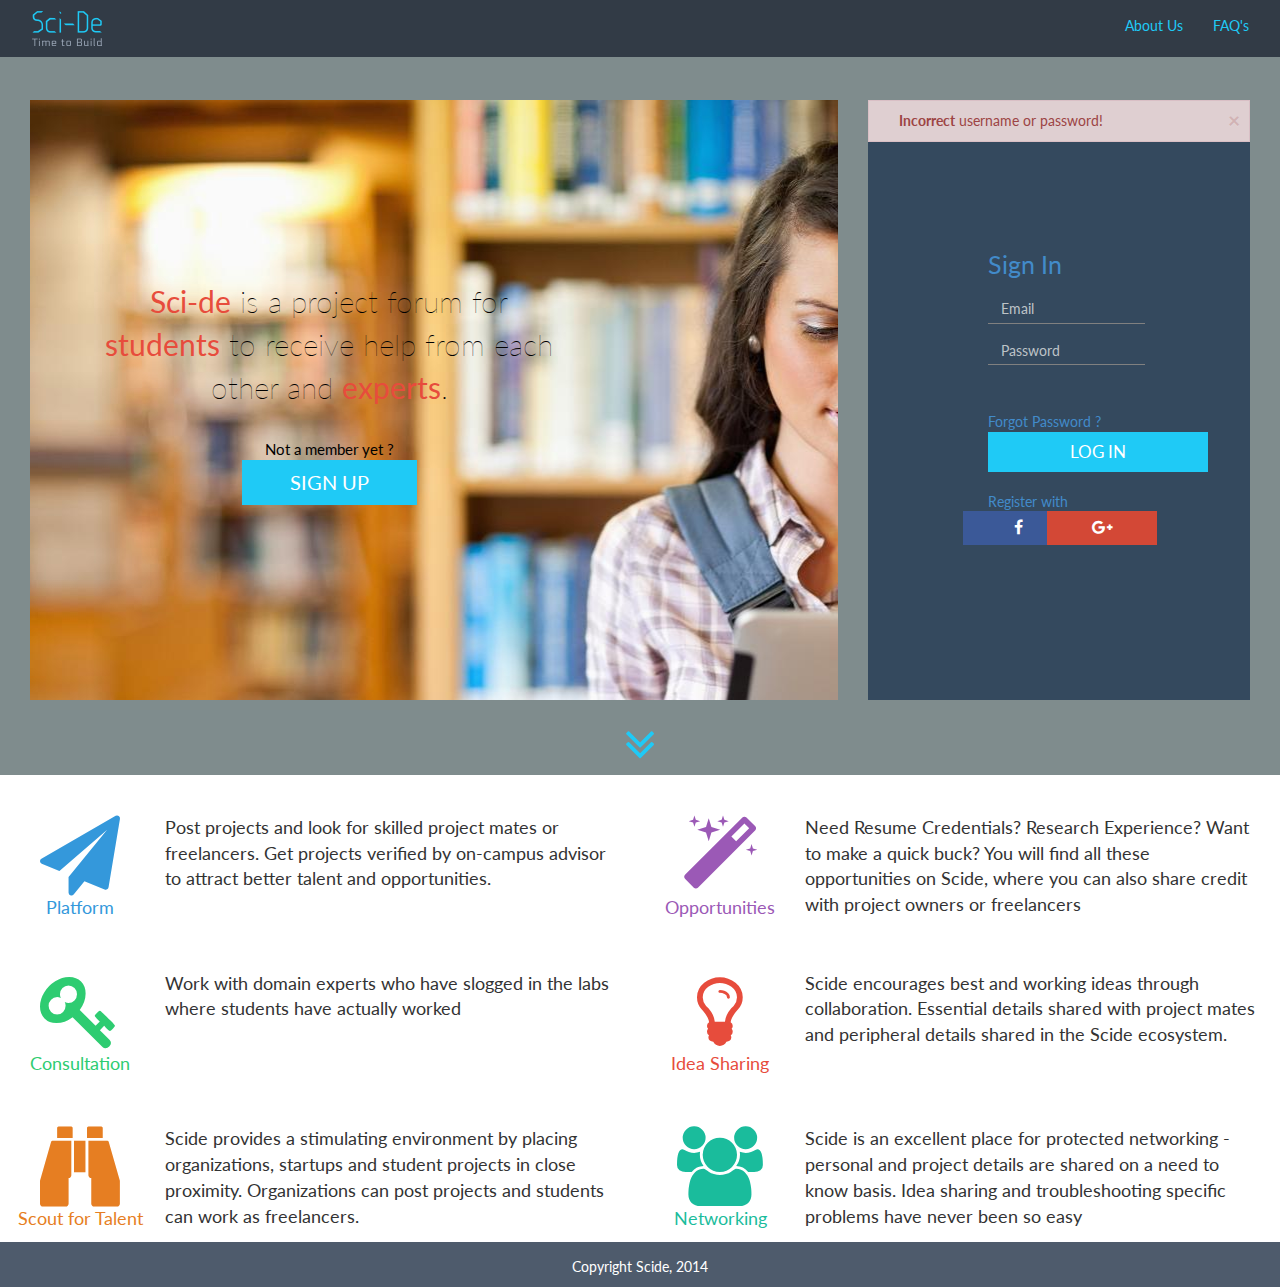
<file: index.html>
<!DOCTYPE html>
<html lang="en">
  <head>
    <meta charset="utf-8">
    <meta http-equiv="X-UA-Compatible" content="IE=edge">
    <meta name="viewport" content="width=device-width, initial-scale=1">
    <title>Scide</title>

    <!-- Bootstrap -->
    <link href="css/bootstrap.min.css" rel="stylesheet">
    <link href="http://maxcdn.bootstrapcdn.com/font-awesome/4.2.0/css/font-awesome.min.css" rel="stylesheet">
    <link href='http://fonts.googleapis.com/css?family=Lato:300,400,700' rel='stylesheet' type='text/css'>

    <!-- HTML5 Shim and Respond.js IE8 support of HTML5 elements and media queries -->
    <!-- WARNING: Respond.js doesn't work if you view the page via file:// -->
    <!--[if lt IE 9]>
      <script src="https://oss.maxcdn.com/html5shiv/3.7.2/html5shiv.min.js"></script>
      <script src="https://oss.maxcdn.com/respond/1.4.2/respond.min.js"></script>
    <![endif]-->

    <link href="css/index.css" rel="stylesheet">
  </head>
  <body>
   
    <!-- <img src="images/logo.png" id="logo"> -->

    <div class="container-fluid full-height">
      <div class="row header-row">
         <nav class="navbar navbar-default header-sec" role="navigation">
          <div class="container-fluid">
            <!-- Brand and toggle get grouped for better mobile display -->
            <div class="navbar-header">
              <button type="button" class="navbar-toggle collapsed" data-toggle="collapse" data-target="#bs-example-navbar-collapse-1">
                <span class="sr-only">Toggle navigation</span>
                <span class="icon-bar"></span>
                <span class="icon-bar"></span>
                <span class="icon-bar"></span>
              </button>
              <!-- <a class="navbar-brand" href="#">Brand</a> -->
              <ul class="nav navbar-nav navbar-left">
                <li id="header-logo"><a href="#"><img src="images/logo.png" id=""></a></li>
              </ul>
            </div>

            <!-- Collect the nav links, forms, and other content for toggling -->
            <div class="collapse navbar-collapse" id="bs-example-navbar-collapse-1">
              <ul class="nav navbar-nav navbar-right">
                <li><a href="#">About Us</a></li>
                <li><a href="#">FAQ's</a></li>
              </ul>
            </div><!-- /.navbar-collapse -->
          </div><!-- /.container-fluid -->
        </nav> 
      </div>   

      <div class="row sections-row full-height">
        <div class="col-md-8">
          <div id="left_section" class="sec">
            <div class="row" id="intro_text">
              <div class="col-md-7 col-md-offset-1">
                <p><span class="red font-weight-400">Sci-de</span> is a project forum for <span class="red font-weight-400">students</span> to receive help from each other and <span class="red font-weight-400">experts</span>.</p>
              </div>
            </div>

            <div class="row" id="signup_sec">
              <div class="col-md-7 col-md-offset-1">
                <p>Not a member yet ? <p>
                <div>
                  <input type="submit" value="SIGN UP" />
                </div>
              </div>
            </div>
          </div>
        </div>
        <div class="col-md-4">
          <div id="right_section" class="sec">
            <!-- <div class="row alert-row"> -->
            <div class="alert alert-danger alert-dismissible" role="alert">
              <button type="button" class="close" data-dismiss="alert"><span aria-hidden="true">&times;</span><span class="sr-only">Close</span></button>
              <strong>Incorrect</strong> username or password!
            </div>
            <!-- </div> -->
            <div id="signin_sec">
              <p id="sign-in-heading">Sign In</p>
              <p class="fs-22"><input type="text" name="login"        value=""          placeholder="Email"></p>
              <p class="fs-22"><input type="password" name="password" value=""   placeholder="Password"></p>
              <p id="forgot"><a href="#">Forgot Password ?</a></p>
            </div>

             <p class="submit"><input type="submit" name="commit" value="LOG IN"></p>
             <p id="register-with">Register with</p>
             <div class="row social-button-row">
                <div class="col-md-3"></div>
                <div class="col-md-3" id="left-social-col">
                  <div class="btn btn-primary fb-btn">
                    <i class="fa fa-facebook"></i>
                  </div>
                </div>
                <div class="col-md-3" id="right-social-col">
                  <div class="btn btn-primary google-btn">
                    <i class="fa fa-google-plus"></i>
                  </div>
                </div>
                <div class="col-md-3"></div>
             </div>
          </div>
        </div>
        <div class="row down-arrow-row">
          <div class="col-md-6 col-md-offset-3"><i class="fa fa-angle-double-down"></i></div>
        </div>
      </div>

      <!-- DESCRIPTION ROW -->
      <div class="row description-row">
        <div class="row remove-margin pd-tp-40">
          <div class="col-md-6">
            <div class="row">
              <div class="col-md-3 icon-col">
                <i class="fa fa-paper-plane blue"></i>
                <p class="sub-heading blue">Platform</p>
              </div>
              <div class="col-md-9 content-col">
                <p>Post projects and look for skilled project mates or freelancers. Get projects verified by on-campus advisor to attract better talent and opportunities.</p>
              </div>
            </div>
          </div>
          <div class="col-md-6">
            <div class="row">
              <div class="col-md-3 icon-col">
                <i class="fa fa-magic purple"></i>
                <p class="sub-heading purple">Opportunities</p>
              </div>
              <div class="col-md-9 content-col">
                <p>Need Resume Credentials? Research Experience? Want to make a quick buck? You will find all these opportunities on Scide, where you can also share credit with project owners or freelancers</p>
              </div>
            </div>
          </div>
        </div>
        <div class="row remove-margin pd-tp-40">
          <div class="col-md-6">
            <div class="row">
              <div class="col-md-3 icon-col">
                <i class="fa fa-key green"></i>
                <p class="sub-heading green">Consultation</p>
              </div>
              <div class="col-md-9 content-col">
                <p>Work with domain experts who have slogged in the labs where students have actually worked</p>
              </div>
            </div>
          </div>
          <div class="col-md-6">
            <div class="row">
              <div class="col-md-3 icon-col">
                <i class="fa fa-lightbulb-o red"></i>
                <p class="sub-heading red">Idea Sharing</p>
              </div>
              <div class="col-md-9 content-col">
                <p>Scide encourages best and working ideas through collaboration. Essential details shared with project mates and peripheral details shared in the Scide ecosystem.</p>
              </div>  
            </div>
          </div>
        </div>
        <div class="row remove-margin pd-tp-40">
          <div class="col-md-6">
            <div class="row">
              <div class="col-md-3 icon-col">
                <i class="fa fa-binoculars orange"></i>
                <p class="sub-heading orange">Scout for Talent</p>
              </div>
              <div class="col-md-9 content-col">
                <p>Scide provides a stimulating environment by placing organizations, startups and student projects in close proximity. Organizations can post projects and students can work as freelancers. </p>
              </div>
            </div>
          </div>
          <div class="col-md-6">
            <div class="row">
              <div class="col-md-3 icon-col">
                <i class="fa fa-users turquoise"></i>
                <p class="sub-heading turquoise">Networking</p>
              </div>
              <div class="col-md-9 content-col">
                <p>Scide is an excellent place for protected networking - personal and project details are shared on a need to know basis. Idea sharing and troubleshooting specific problems have never been so easy</p>
              </div>  
            </div>
          </div>
        </div>
      </div>

      <!-- FOOTER -->
      <div class="row footer-row">
        <div calss="col-md-12">
          <p>Copyright Scide, 2014</p>
        </div>
      </div>

    </div>


    <!-- jQuery (necessary for Bootstrap's JavaScript plugins) -->
    <script src="https://ajax.googleapis.com/ajax/libs/jquery/1.11.1/jquery.min.js"></script>
    <!-- Include all compiled plugins (below), or include individual files as needed -->
    <script src="js/bootstrap.min.js"></script>
  </body>
</html>
</file>
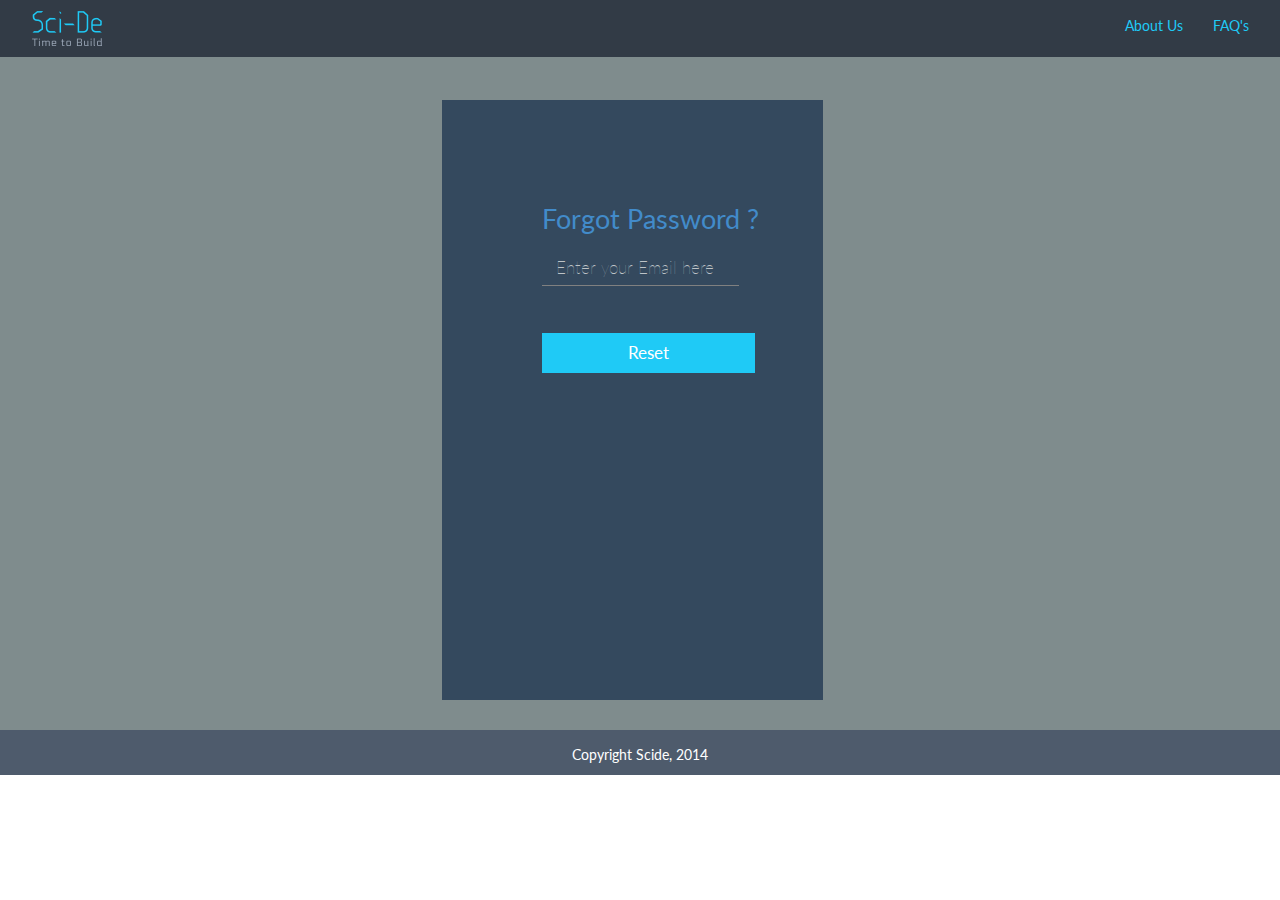
<file: forgot-password.html>
<!DOCTYPE html>
<html lang="en">
  <head>
    <meta charset="utf-8">
    <meta http-equiv="X-UA-Compatible" content="IE=edge">
    <meta name="viewport" content="width=device-width, initial-scale=1">
    <title>Scide-Forgot Password</title>

    <!-- Bootstrap -->
    <link href="css/bootstrap.min.css" rel="stylesheet">
    <link href="http://maxcdn.bootstrapcdn.com/font-awesome/4.2.0/css/font-awesome.min.css" rel="stylesheet">
    <link href='http://fonts.googleapis.com/css?family=Lato:300,400,700' rel='stylesheet' type='text/css'>
    <link href="css/forgot-password.css" rel="stylesheet">
  </head>
  <body>
    <div class="container-fluid full-height">
      <div class="row header-row">
         <nav class="navbar navbar-default header-sec" role="navigation">
          <div class="container-fluid">
            <!-- Brand and toggle get grouped for better mobile display -->
            <div class="navbar-header">
              <button type="button" class="navbar-toggle collapsed" data-toggle="collapse" data-target="#bs-example-navbar-collapse-1">
                <span class="sr-only">Toggle navigation</span>
                <span class="icon-bar"></span>
                <span class="icon-bar"></span>
                <span class="icon-bar"></span>
              </button>
              <ul class="nav navbar-nav navbar-left">
                <li id="header-logo"><a href="#"><img src="images/logo.png" id=""></a></li>
              </ul>
            </div>

            <!-- Collect the nav links, forms, and other content for toggling -->
            <div class="collapse navbar-collapse" id="bs-example-navbar-collapse-1">
              <ul class="nav navbar-nav navbar-right">
                <li><a href="#">About Us</a></li>
                <li><a href="#">FAQ's</a></li>
              </ul>
            </div><!-- /.navbar-collapse -->
          </div><!-- /.container-fluid -->
        </nav> 
      </div>   

      <div class="row sections-row full-height">
        <div class="col-md-4 col-md-offset-4">
          <div id="right_section" class="sec">
            <div class="signin_sec">
              <p id="signup-heading">Forgot Password ?</p>
              <p><input type="text" name="login"        value=""          placeholder="Enter your Email here"></p>
              <p id="forgot"><a href="#"></a></p>
            </div>

             <p class="submit"><input type="submit" name="commit" value="Reset"></p>
             <!-- <div class="row social-button-row">
                <div class="col-xs-3"></div>
                <div class="col-xs-3" id="left-social-col">
                  <div class="btn btn-primary fb-btn">
                    <i class="fa fa-facebook"></i>
                  </div>
                </div>
                <div class="col-xs-3" id="right-social-col">
                  <div class="btn btn-primary google-btn">
                    <i class="fa fa-google-plus"></i>
                  </div>
                </div>
                <div class="col-md-3"></div>
             </div> -->
          </div>
        </div>
      </div>

      <!-- FOOTER -->
      <div class="row footer-row">
        <div calss="col-md-12">
          <p>Copyright Scide, 2014</p>
        </div>
      </div>

    </div>


    <!-- jQuery (necessary for Bootstrap's JavaScript plugins) -->
    <script src="https://ajax.googleapis.com/ajax/libs/jquery/1.11.1/jquery.min.js"></script>
    <!-- Include all compiled plugins (below), or include individual files as needed -->
    <script src="js/bootstrap.min.js"></script>
  </body>
</html>
</file>
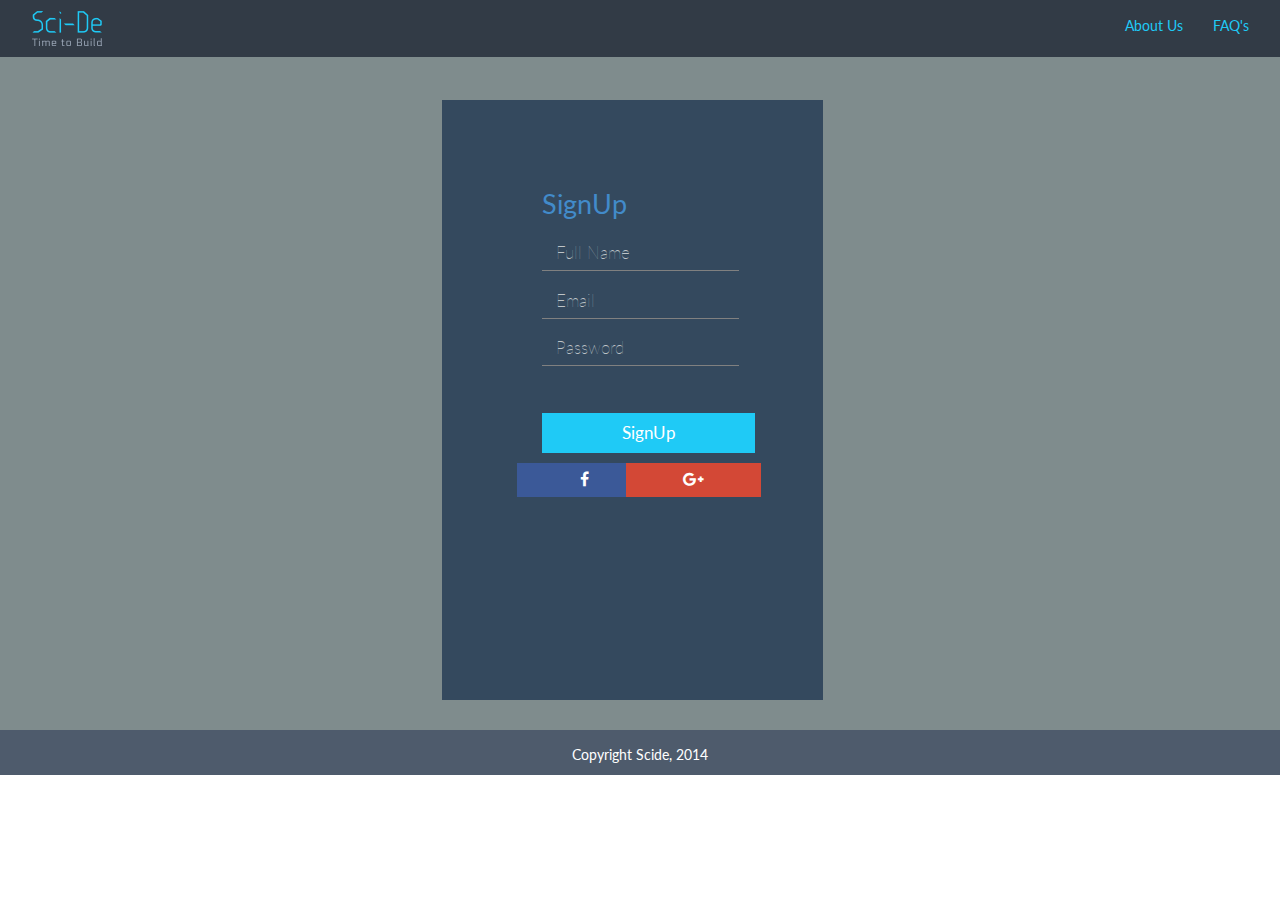
<file: signup.html>
<!DOCTYPE html>
<html lang="en">
  <head>
    <meta charset="utf-8">
    <meta http-equiv="X-UA-Compatible" content="IE=edge">
    <meta name="viewport" content="width=device-width, initial-scale=1">
    <title>Scide-Signup</title>

    <!-- Bootstrap -->
    <link href="css/bootstrap.min.css" rel="stylesheet">
    <link href="http://maxcdn.bootstrapcdn.com/font-awesome/4.2.0/css/font-awesome.min.css" rel="stylesheet">
    <link href='http://fonts.googleapis.com/css?family=Lato:300,400,700' rel='stylesheet' type='text/css'>
    <link href="css/signup.css" rel="stylesheet">
  </head>
  <body>
    <div class="container-fluid full-height">
      <div class="row header-row">
         <nav class="navbar navbar-default header-sec" role="navigation">
          <div class="container-fluid">
            <!-- Brand and toggle get grouped for better mobile display -->
            <div class="navbar-header">
              <button type="button" class="navbar-toggle collapsed" data-toggle="collapse" data-target="#bs-example-navbar-collapse-1">
                <span class="sr-only">Toggle navigation</span>
                <span class="icon-bar"></span>
                <span class="icon-bar"></span>
                <span class="icon-bar"></span>
              </button>
              <ul class="nav navbar-nav navbar-left">
                <li id="header-logo"><a href="#"><img src="images/logo.png" id=""></a></li>
              </ul>
            </div>

            <!-- Collect the nav links, forms, and other content for toggling -->
            <div class="collapse navbar-collapse" id="bs-example-navbar-collapse-1">
              <ul class="nav navbar-nav navbar-right">
                <li><a href="#">About Us</a></li>
                <li><a href="#">FAQ's</a></li>
              </ul>
            </div><!-- /.navbar-collapse -->
          </div><!-- /.container-fluid -->
        </nav> 
      </div>   

      <div class="row sections-row full-height">
        <div class="col-md-4 col-md-offset-4">
          <div id="right_section" class="sec">
            <div class="signin_sec">
              <p id="signup-heading">SignUp</p>
              <p><input type="text" name=""        value=""          placeholder="Full Name"></p>
              <p><input type="text" name="login"        value=""          placeholder="Email"></p>
              <p><input type="password" name="password" value=""   placeholder="Password"></p>
              <p id="forgot"><a href="#"></a></p>
            </div>

             <p class="submit"><input type="submit" name="commit" value="SignUp"></p>
             <div class="row social-button-row">
                <div class="col-xs-3"></div>
                <div class="col-xs-3" id="left-social-col">
                  <div class="btn btn-primary fb-btn">
                    <i class="fa fa-facebook"></i>
                  </div>
                </div>
                <div class="col-xs-3" id="right-social-col">
                  <div class="btn btn-primary google-btn">
                    <i class="fa fa-google-plus"></i>
                  </div>
                </div>
                <div class="col-md-3"></div>
             </div>
          </div>
        </div>
      </div>

      <!-- FOOTER -->
      <div class="row footer-row">
        <div calss="col-md-12">
          <p>Copyright Scide, 2014</p>
        </div>
      </div>

    </div>


    <!-- jQuery (necessary for Bootstrap's JavaScript plugins) -->
    <script src="https://ajax.googleapis.com/ajax/libs/jquery/1.11.1/jquery.min.js"></script>
    <!-- Include all compiled plugins (below), or include individual files as needed -->
    <script src="js/bootstrap.min.js"></script>
  </body>
</html>
</file>
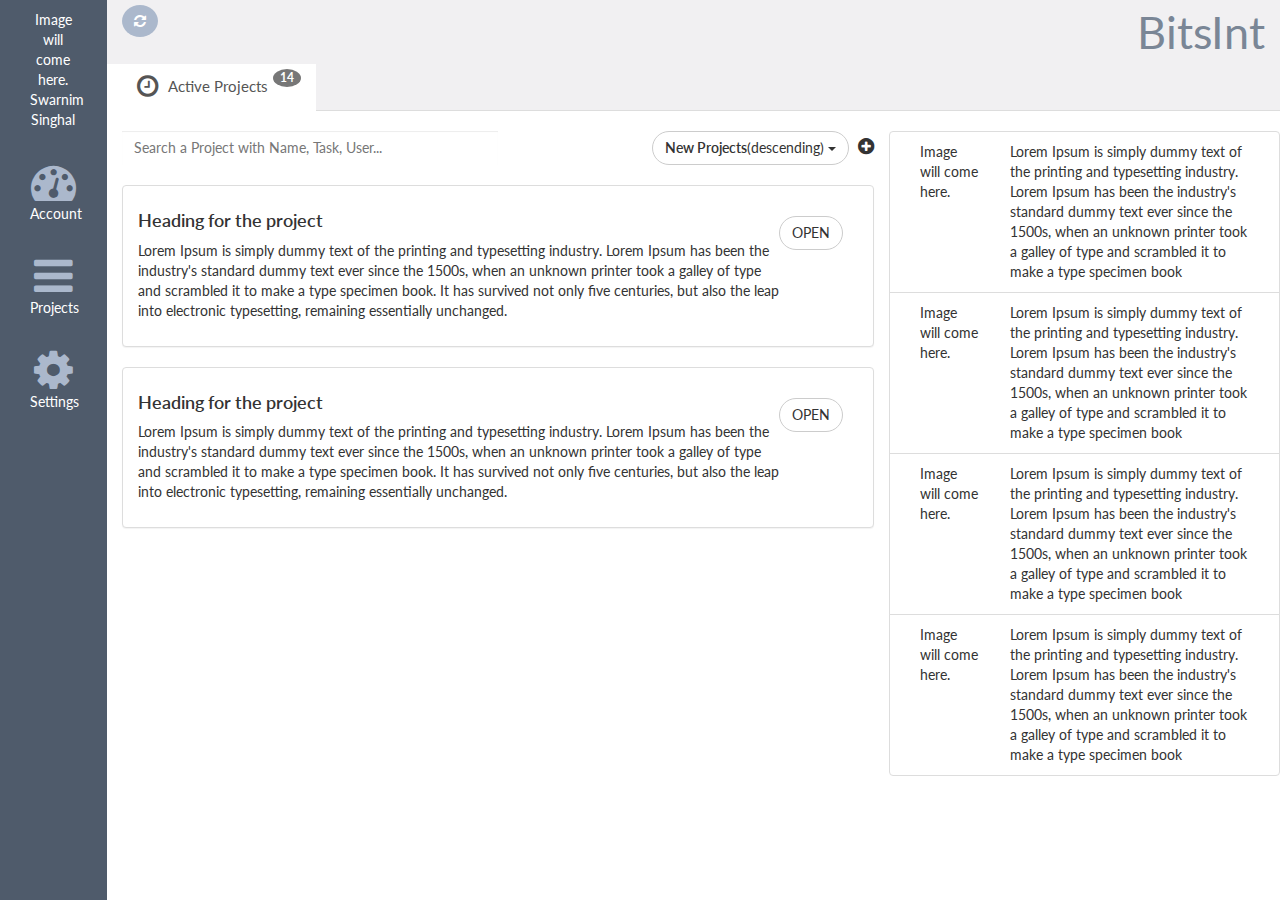
<file: user-main.html>
<!DOCTYPE html>
<html>
	<title>Scide</title>
	<link rel="stylesheet" type="text/css" href="bootstrap.min.css">
	<!-- <link rel="stylesheet" type="text/css" href="font-awesome.min.css"> -->
	<link href="http://maxcdn.bootstrapcdn.com/font-awesome/4.1.0/css/font-awesome.min.css" rel="stylesheet">
	<link rel="stylesheet" type="text/css" href="user-main.css">
	<link href='http://fonts.googleapis.com/css?family=Lato:400,700' rel='stylesheet' type='text/css'>
	<meta name="viewport" content="width=device-width, initial-scale=1">
	<body>
		<div class="container-fluid full-height">
			<div class="row main-wrapper full-height">
				<!-- left vertical bar -->
				<div class="col-md-1 col-sm-12 left-vertical-bar full-height">
					<div class="list-group left-vertical-bar-list-group">
					  <a href="#" class="list-group-item">Image will come here.
						<p>Swarnim Singhal</p>
					  </a>
					  <a href="#" class="list-group-item"><i class="fa fa-tachometer left-vertical-bar-icon"></i>
					  	<p>Account</p>
					  </a>
					  <a href="#" class="list-group-item"><i class="fa fa-bars left-vertical-bar-icon"></i>
					  	<p>Projects</p>
					  </a>
					  <a href="#" class="list-group-item"><i class="fa fa-cog left-vertical-bar-icon"></i>
					  	<p>Settings</p>
					  </a>
					</div>
				</div>

				<!-- right section of the page -->
				<div class="col-md-11 col-sm-12 right-vertical-bar full-height">

					<!-- Bits int and refresh row -->
					<div class="row heading-row">
						<div class="col-md-6">
							<div class="btn btn-default refresh-btn"><i class="fa fa-refresh"></i></div>
						</div>
						<div class="col-md-6 bitsint">
							BitsInt
						</div>
					</div>

					<!-- active projects tab row -->
					<div class="row"> 
						<div class="col-md-12 active-projects-row"> 
							<ul class="nav nav-tabs" role="tablist">
							  <li class="active"><a href="#"><i class="fa fa-clock-o clock"></i><span class="projects-tab">Active Projects</span><span class="badge">14</span></a></li>
							</ul>
						</div>
						<!-- <div class="col-md-4">

						</div> -->
					</div>

					<!-- search project, results and notifications row -->
					<div class="row">

						<!-- search project amd results row -->
						<div class="col-md-8"> 

							<!-- search project row -->
							<div class="row search-project-row">
								<div class="col-md-12">
									<div class="input-group pull-left search-input-group">
									    <input type="text" class="form-control" placeholder="Search a Project with Name, Task, User...">
									</div>
									<!-- <button type="" class="btn btn-default pull-left">Search</button> -->

									<div class="btn-group pull-right">
									    <button type="button" class="btn btn-default dropdown-toggle search-project-btn" data-toggle="dropdown">
									      <span class="bold">New Projects</span>(descending) <span class="caret"></span>
									    </button>
									    <ul class="dropdown-menu" role="menu">
									     	<li><a href="#">jenfewfjn</a></li>
									    	<li><a href="#">Another action</a></li>
									    	<li><a href="#">Something else here</a></li>
									    	<li class="divider"></li>
									    	<li><a href="#">Separated link</a></li>
									  	</ul>
									  	<i class="fa fa-plus-circle"></i>
									</div>
									
								</div>
							</div>

							<!-- Results row -->
							<div class="row">
								<div class="col-md-12">
									<div class="panel panel-default">
										<div class="panel-body result-content">
										    <div class="col-md-11">
										    	<h4 class="bold">Heading for the project</h4>
										    	<p>Lorem Ipsum is simply dummy text of the printing and typesetting industry. Lorem Ipsum has been the industry's standard dummy text ever since the 1500s, when an unknown printer took a galley of type and scrambled it to make a type specimen book. It has survived not only five centuries, but also the leap into electronic typesetting, remaining essentially unchanged.</p>
										    </div>
										    <div class="col-md-1">
										    	<div class="btn btn-default view-project-btn pull-right">OPEN</div>
										    </div>
										</div>
									</div>
								</div>
								<div class="col-md-12">
									<div class="panel panel-default">
										<div class="panel-body result-content">
										    <div class="col-md-11">
										    	<h4 class="bold">Heading for the project</h4>
										    	<p>Lorem Ipsum is simply dummy text of the printing and typesetting industry. Lorem Ipsum has been the industry's standard dummy text ever since the 1500s, when an unknown printer took a galley of type and scrambled it to make a type specimen book. It has survived not only five centuries, but also the leap into electronic typesetting, remaining essentially unchanged.</p>
										    </div>
										    <div class="col-md-1">
										    	<div class="btn btn-default view-project-btn pull-right">OPEN</div>
										    </div>
										</div>
									</div>
								</div>
							</div>
						</div>

						<!-- notifications row -->
						<div class="col-md-4 notification-row"> 
							<div class="list-group">
								<div href="#" class="list-group-item row">
									<div class="col-md-3">Image will come here.</div>
									<div class="col-md-9">
										Lorem Ipsum is simply dummy text of the printing and typesetting industry. Lorem Ipsum has been the industry's standard dummy text ever since the 1500s, when an unknown printer took a galley of type and scrambled it to make a type specimen book
									</div>
								</div>
								<div href="#" class="list-group-item row">
									<div class="col-md-3">Image will come here.</div>
									<div class="col-md-9">
										Lorem Ipsum is simply dummy text of the printing and typesetting industry. Lorem Ipsum has been the industry's standard dummy text ever since the 1500s, when an unknown printer took a galley of type and scrambled it to make a type specimen book
									</div>
								</div>
								<div href="#" class="list-group-item row">
									<div class="col-md-3">Image will come here.</div>
									<div class="col-md-9">
										Lorem Ipsum is simply dummy text of the printing and typesetting industry. Lorem Ipsum has been the industry's standard dummy text ever since the 1500s, when an unknown printer took a galley of type and scrambled it to make a type specimen book
									</div>
								</div>
								<div href="#" class="list-group-item row">
									<div class="col-md-3">Image will come here.</div>
									<div class="col-md-9">
										Lorem Ipsum is simply dummy text of the printing and typesetting industry. Lorem Ipsum has been the industry's standard dummy text ever since the 1500s, when an unknown printer took a galley of type and scrambled it to make a type specimen book
									</div>
								</div>
							</div>
						</div>
					</div>
				</div>
			</div>
		</div>
	</body>
	<script src="http://code.jquery.com/jquery-1.11.0.min.js"></script>
	<script type="text/javascript" src="bootstrap.min.js"></script>
</html>
</file>
<file: css/index.css>
body{
	height: 100%;
	width: 100%;
	font-family: 'Lato', sans-serif;
	/*background-color: #4e5b6c;*/
	/*overflow: hidden;*/
}

#logo{
	position: absolute;
	top:8%;
	left:41%;
	height:18%;
	width: 18%;
}

.sections-row{
	text-align: center;
	background-color: #7f8c8d;
}

.header-row{
	/*height: 60px;*/
}
.sec{
	/*position: absolute;
	top: 15%;
	width: 40%;
	height: 75%;
	
	color: #8191a9;*/
}

#left_section{
	/*left:10%;*/
	/*background: black;
	margin-left: 30px;
	width: 59%;
	border-right: 1px solid #8191a9;*/
	margin: 100px 0px 20px 15px;
	height: 600px;
	/*background: #34495e;*/
	background-image: url('../images/bg3.jpg');
}

#right_section{
	/*right:0%;
	margin-right: 30px;
	background: black;
	width: 35%;
	border-left: 1px solid #8191a9;*/
	margin: 100px 15px 20px 0px;
	height: 600px;
	background: #34495e;
	text-align: left;	
}

#intro_text{
	font-size: 30px;
	font-weight: 100;
	padding-top: 180px;
	color: black;
}

#intro_text p{	
	margin: 0;
	/*color: #8191a9;*/
}
span#sc{
	color:#1fcaf6;
} 
span#s{
	color:#c48e9f ;
} 
span#p{
	color:#908fb7; 
} 
span#r{
	color:#bcbb89; 
}
span#e{
	color:#50cccb; 
}  



#signup_sec{
	/*position: absolute;*/
	/*font-family: "Mangal";*/
	font-size: 1.2em;
	padding-top: 30px;
	/*left:32%;*/
	/*top:50%;*/
}

#signup_sec p{
	color: black;
	margin: 0;
	font-size: 15px;
}

#signup_sec input{	
	padding: 0;
	/*position: absolute;*/
	/*top:85%;*/
	/*left:-12%;*/
	width: 175px;
	height: 45px;
	border-radius: 0px;
	border: none;
	background: #1fcaf6;
	color: white;
	font-size: 1.2em;
}


/*---------------------------------------------------------------------------------------------*/

#signin_sec{	
	/*position: absolute;*/
	/*left:15%;*/
	margin-left: 150px;
	/*margin-top: 50px;*/
	padding-top: 85px;
	/*font-family: "Mangal";*/
	font-size: 1.4em;
	text-align: left;
	margin-left: 120px
	/*height: 60%;*/
	/*width: 100%;*/
}

#signin_sec p{
	color: #428bca;
	margin-bottom: 0;
}

#sign-in-heading{
	font-size: 25px;
}

#signin_sec input{	
	border: none;
	width: 60%;
	/*height: 10%;*/
	/*border-radius: 10px;	*/
	background: transparent;
	border-bottom: 1px solid grey;
	margin-top: 10px;
}

.alert{
	border-radius: 0;
	padding: 10px 30px;
	opacity: .9;
}

::-webkit-input-placeholder {
  padding-top: 1%;
  padding-left: 3%;
  padding-bottom: 1%;
  color: #bdc3c7;
  font-size:0.8em;
}

input[type=text], input[type=password]{  
  font-size: 0.8em;
  padding-top: 1%;
  padding-left: 3%;
  padding-bottom: 1%;
  color: #bdc3c7;
}
input[type=text]:focus, input[type=password]:focus {  
  outline: none;  
}

#forgot{	
	/*position: absolute;*/
	/*left:0%;*/
	/*top:70%;*/
	margin-top: 47px;
	color: #8191a9;
	font-size:0.7em;	
}

#forgot:hover{
	text-decoration:none;
}


.submit input{	
	border: none;
	width: 220px;
	height: 40px;
	border-radius: 0px;
	background-color:#1fcaf6; 
	color: white;
	font-size: 1.2em;
	margin-left: 120px;
}

#register-with{
	margin-left: 120px;
	color: #428bca;	
	margin-bottom: -1px;
	margin-top: 20px;
}

.social-button-row i{
	font-size: 16px;
}

#left-social-col{
	padding-left: 7px;
}

#right-social-col{
	padding-left: 0;
	margin-left: -12px;
}

.social-button-row .btn{
	width: 110px;
	border-radius: 0;
	/*height: 40px;*/
	background: #1fcaf6;
	border-color: transparent;
}

#so_si{	
	/*border: 1px solid white; */
	/*position: absolute;*/
	/*top:55%;*/
	/*left:20%;*/
	margin-left: 120px;
	width:80%;
	height: 30%;
	margin-top: 30px;
}

#click_here{
	/*position: absolute;*/
	/*left: 0%;*/
	font-size: 1.2em;
	color:#8191a9;
}

#click_here:hover{
	text-decoration:none;
}
#so_si p{
	/*font-size: 1.2em;
	position: absolute;
	top:20px;*/
}

#so_si i{
	font-size: 30px;
	margin-right: 10px;
}
#fb{
	color: #45619D;
}
#google{
	color: #C1362C;
}

.social-button-row .fb-btn{
	background: #3B5998; 
}

.social-button-row .google-btn{
	background: #d34836;
}

#social_signin{
	/*border: 1px solid white; */
	/*position: absolute;*/
	/*top:15%;*/
	/*left: 10%;*/
}

.social_buttons{	
	float:left;
	width: 15%;
	height: 15%;
	margin-right: 2%;
}

.down-arrow-row{
	margin: 0;
	padding-bottom: 5px;
}

.down-arrow-row i{
	font-size: 50px;
	color: #1fcaf6;
}


/*-----------HEADER--------------*/

.header-sec{
	border-radius: 0;
	position: fixed;
	left: 0;
	right: 0;
	z-index: 99999;
	border: 1px solid transparent;
	background-color: rgba(50,59,70,1);
}

.header-sec #header-logo a{
	padding: 10px;
	margin-left: 6px;
}

.header-sec #header-logo img{
	height: 35px;
}

.header-sec .navbar-nav li a{
	color: #1fcaf6;
}

/*----------------Description Rows----------------*/

.description-row{
	text-align: left;
}

.description-row i{
	font-size: 80px;
	/*color: #c48e9f;*/
}

.description-row p{
	font-size: 18px;
}
.description-row .icon-col{
	text-align: center;
}
.description-row .content-col{
	margin-left: -10px;
}
.sub-heading{
	color: #c48e9f;
}

/*----------------FOOTER ROW---------------------*/

.footer-row{
	background: #4e5b6c;
	color: white;
	padding-top: 15px;
	text-align: center;
}

/*------------------COMMON STYLES----------------*/
.full-height{
	height: 100%;
}
.remove-margin{
	margin: 0;
}
.pd-tp-40{
	padding-top: 40px;
}
.blue{
	color: #3498db;
}
.green{
	color: #2ecc71;
}
.purple{
	color: #9b59b6;
}
.red{
	color: #e74c3c;
}
.orange{
	color: #e67e22;
}
.turquoise{
	color: #1abc9c;
}
.font-weight-400{
	font-weight: 400;
}
.fs-22{
	font-size: 22px;
}
</file>
<file: css/forgot-password.css>
body{
	height: 100%;
	width: 100%;
	font-family: 'Lato', sans-serif;
}

#logo{
	position: absolute;
	top:8%;
	left:41%;
	height:18%;
	width: 18%;
}

.sections-row{
	text-align: center;
	background-color: #7f8c8d;
}

#left_section{
	margin: 100px 0px 20px 15px;
	height: 600px;
	background-image: url('../images/bg3.jpg');
}

#right_section{
	margin: 100px 15px 30px 0px;
	height: 600px;
	background: #34495e;
	text-align: left;	
}

/*---------------------------------------------------------------------------------------------*/

.signin_sec{	
	padding-top: 100px;
	font-size: 1.4em;
	text-align: left;
	margin-left: 100px
}

.signin_sec p{
	color: #428bca;
	margin-bottom: 0;
	font-size: 27px;
	font-weight: 100;
}

.signin_sec input{	
	border: none;
	width: 70%;
	background: transparent;
	border-bottom: 1px solid grey;
	margin-top: 10px;
	font-weight: 100;
}

#signup-heading{
	font-weight: 400;
}

::-webkit-input-placeholder {
  padding-top: 1%;
  padding-left: 3%;
  padding-bottom: 1%;
  color: #bdc3c7;
  font-size:0.8em;
}

input[type=text], input[type=password]{  
  font-size: 0.8em;
  padding-top: 1%;
  padding-left: 3%;
  padding-bottom: 1%;
  color: #bdc3c7;
}
input[type=text]:focus, input[type=password]:focus {  
  outline: none;  
}

#forgot{	
	margin-top: 47px;
	color: #8191a9;
	font-size:0.7em;	
}

.submit input{	
	border: none;
	width: 56%;
	height: 40px;
	border-radius: 0px;
	background-color:#1fcaf6; 
	color: white;
	font-size: 1.2em;
	margin-left: 100px;
}

.social-button-row i{
	font-size: 16px;
}

#left-social-col{
	padding-left: 7px;
}

#right-social-col{
	padding-left: 0;
	margin-left: -12px;
}

.social-button-row .btn{
	width: 135px;
	border-radius: 0;
	background: #1fcaf6;
	border-color: transparent;
}

#fb{
	color: #45619D;
}
#google{
	color: #C1362C;
}

.social-button-row .fb-btn{
	background: #3B5998;
	margin-left: -20px; 
}

.social-button-row .google-btn{
	background: #d34836;
	margin-left: 6px;
}

/*-----------HEADER--------------*/

.header-sec{
	border-radius: 0;
	position: fixed;
	left: 0;
	right: 0;
	z-index: 99999;
	border: 1px solid transparent;
	background-color: rgba(50,59,70,1);
}

.header-sec #header-logo a{
	padding: 10px;
	margin-left: 6px;
}

.header-sec #header-logo img{
	height: 35px;
}

.header-sec .navbar-nav li a{
	color: #1fcaf6;
}

/*----------------FOOTER ROW---------------------*/

.footer-row{
	background: #4e5b6c;
	color: white;
	padding-top: 15px;
	text-align: center;
}

/*------------------COMMON STYLES----------------*/
.full-height{
	height: 100%;
}
.remove-margin{
	margin: 0;
}
.pd-tp-40{
	padding-top: 40px;
}
.blue{
	color: #3498db;
}
.green{
	color: #2ecc71;
}
.purple{
	color: #9b59b6;
}
.red{
	color: #e74c3c;
}
.orange{
	color: #e67e22;
}
.turquoise{
	color: #1abc9c;
}
.font-weight-400{
	font-weight: 400;
}
</file>
<file: css/signup.css>
body{
	height: 100%;
	width: 100%;
	font-family: 'Lato', sans-serif;
}

#logo{
	position: absolute;
	top:8%;
	left:41%;
	height:18%;
	width: 18%;
}

.sections-row{
	text-align: center;
	background-color: #7f8c8d;
}

#left_section{
	margin: 100px 0px 20px 15px;
	height: 600px;
	background-image: url('../images/bg3.jpg');
}

#right_section{
	margin: 100px 15px 30px 0px;
	height: 600px;
	background: #34495e;
	text-align: left;	
}

/*---------------------------------------------------------------------------------------------*/

.signin_sec{	
	padding-top: 85px;
	font-size: 1.4em;
	text-align: left;
	margin-left: 100px
}

.signin_sec p{
	color: #428bca;
	margin-bottom: 0;
	font-size: 27px;
	font-weight: 100;
}

.signin_sec input{	
	border: none;
	width: 70%;
	background: transparent;
	border-bottom: 1px solid grey;
	margin-top: 10px;
	font-weight: 100;
}

#signup-heading{
	font-weight: 400;
}

::-webkit-input-placeholder {
  padding-top: 1%;
  padding-left: 3%;
  padding-bottom: 1%;
  color: #bdc3c7;
  font-size:0.8em;
}

input[type=text], input[type=password]{  
  font-size: 0.8em;
  padding-top: 1%;
  padding-left: 3%;
  padding-bottom: 1%;
  color: #bdc3c7;
}
input[type=text]:focus, input[type=password]:focus {  
  outline: none;  
}

#forgot{	
	margin-top: 47px;
	color: #8191a9;
	font-size:0.7em;	
}

.submit input{	
	border: none;
	width: 56%;
	height: 40px;
	border-radius: 0px;
	background-color:#1fcaf6; 
	color: white;
	font-size: 1.2em;
	margin-left: 100px;
}

.social-button-row i{
	font-size: 16px;
}

#left-social-col{
	padding-left: 7px;
}

#right-social-col{
	padding-left: 0;
	margin-left: -12px;
}

.social-button-row .btn{
	width: 135px;
	border-radius: 0;
	background: #1fcaf6;
	border-color: transparent;
}

#fb{
	color: #45619D;
}
#google{
	color: #C1362C;
}

.social-button-row .fb-btn{
	background: #3B5998;
	margin-left: -20px; 
}

.social-button-row .google-btn{
	background: #d34836;
	margin-left: 6px;
}

/*-----------HEADER--------------*/

.header-sec{
	border-radius: 0;
	position: fixed;
	left: 0;
	right: 0;
	z-index: 99999;
	border: 1px solid transparent;
	background-color: rgba(50,59,70,1);
}

.header-sec #header-logo a{
	padding: 10px;
	margin-left: 6px;
}

.header-sec #header-logo img{
	height: 35px;
}

.header-sec .navbar-nav li a{
	color: #1fcaf6;
}

/*----------------FOOTER ROW---------------------*/

.footer-row{
	background: #4e5b6c;
	color: white;
	padding-top: 15px;
	text-align: center;
}

/*------------------COMMON STYLES----------------*/
.full-height{
	height: 100%;
}
.remove-margin{
	margin: 0;
}
.pd-tp-40{
	padding-top: 40px;
}
.blue{
	color: #3498db;
}
.green{
	color: #2ecc71;
}
.purple{
	color: #9b59b6;
}
.red{
	color: #e74c3c;
}
.orange{
	color: #e67e22;
}
.turquoise{
	color: #1abc9c;
}
.font-weight-400{
	font-weight: 400;
}
</file>
<file: user-main.css>
html, body{
	height: 100%;
	font-family: 'Lato', sans-serif;
}


/*============ COMMON STYLES ========== */

.full-height{
	height: 100%;
}

.bold{
	font-weight: 600;
}

/*============ CUSTOM STYLES ========== */

.left-vertical-bar{
	background: #4F5B6B;
}

.right-vertical-bar{
	/*background: blue;*/
}

.heading-row{
	background: #F1F0F2;
	font-size: 25px;
}

.left-vertical-bar-list-group{
	text-align: center;
}

.left-vertical-bar-list-group a{
	background: transparent;
	border: none;
	color: white;
}

.left-vertical-bar-icon{
	font-size: 45px;
	color: #ABB8CC;
}

.bitsint{
	text-align: right;
	font-size: 45px;
	font-weight: 400;
	color: #7A8696;
}

.refresh-btn{
	border-radius: 50%;
	background: #ABB8CC;
	border: none;
	color: white;
}

.active-projects-row{
	padding-right: 0; 
}

.active-projects-row .nav{
	background: #F1F0F2;
}

.active-projects-row .nav li a{
	border-radius: 0;
	border: none;
}

.active-projects-row .nav li a:hover{
	background: #7A8696;
	border: none;
}

.clock{
	font-size: 25px;
	padding-right: 10px;
}

.projects-tab{
	position: relative;
	top: -3px;
	font-size: 15px;
	padding-right: 5px;
}

.badge{
	position: relative;
	top: -13px;
	border-radius: 50%;
}

.search-input-group{
	width: 50%;
}

.search-input-group input{
	border: none;
}

.search-project-btn{
	border-radius: 20px;
	margin-right: 9px;
}

.fa-plus-circle{
	font-size: 19px;
	margin-top: 6px;
}

.search-project-row{
	margin-top: 20px;
	margin-bottom: 20px;
}

.result-content{
	padding-left: 0;
}

.view-project-btn{
	border-radius: 20px;
	margin-top: 15px;
}

.notification-row{
	margin-top: 20px;
}
</file>
